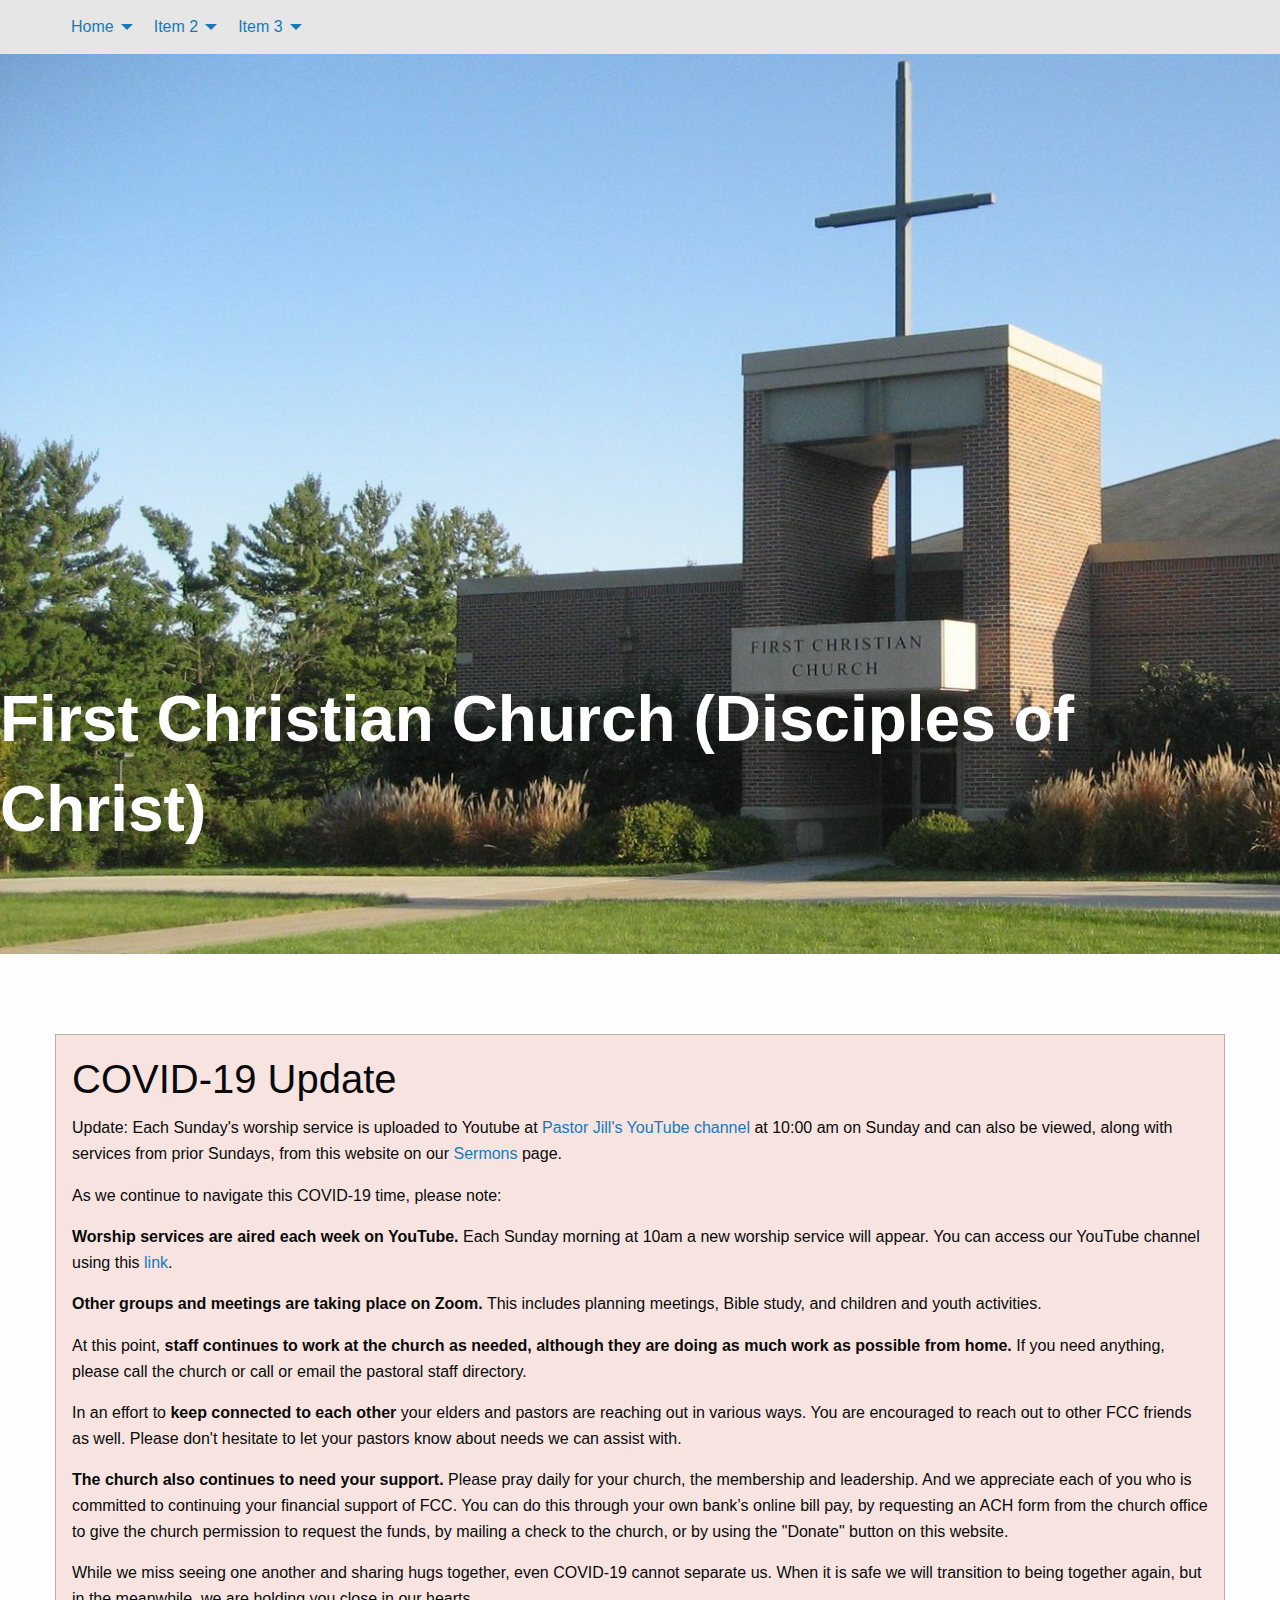
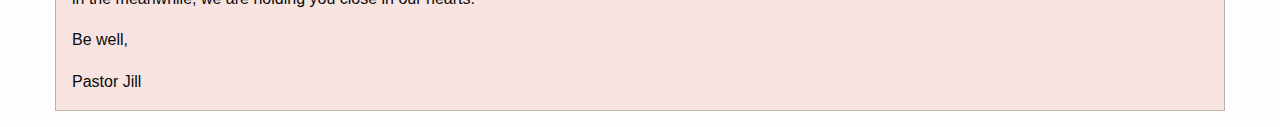
<file: index.html>
<!doctype html>
<html class="no-js" lang="en">
<head>
  <meta charset="utf-8">
  <meta http-equiv="x-ua-compatible" content="ie=edge">
  <meta name="viewport" content="width=device-width, initial-scale=1.0">
  <title>First Christian Church (Disciples of Christ)</title>
  <link rel="stylesheet" href="assets/css/app.css">
</head>
<body>
<div class="grid-container full">
  <header class="grid-container full header">
    <div class="title-bar" data-responsive-toggle="main-menu" data-hide-for="medium">
      <button class="menu-icon" type="button" data-toggle="main-menu"></button>
      <div class="title-bar-title"></div>
    </div>
    <div class="top-bar" id="main-menu">
      <div class="grid-container menu-container">
        <div class="grid-x grid-margin-x">
          <div class="top-bar-left cell small-12">
            <ul class="vertical medium-horizontal menu" data-responsive-menu="accordion medium-dropdown">
              <li>
                <a href="index.html">Home</a>
                <ul class="vertical menu">
                  <li>
                    <a href="about-us.html">About Us</a>
                    <ul class="vertical menu">
                      <li>
                        <a href="#">History</a>
                        <ul class="vertical menu">
                          <li>
                            <a href="#">History of FCC</a>
                          </li>
                          <li>
                            <a href="#">Sesquicentennial (1863 - 2013)</a>
                            <ul class="vertical menu">
                              <li>
                                <a href="#">History of FCC</a>
                              </li>
                              <li>
                                <a href="#">History of FCC</a>
                              </li>
                            </ul>
                          </li>
                        </ul>
                      </li>
                      <li>
                        <a href="#">Item 1B</a>
                      </li>
                      <li>
                        <a href="#">Item 1C</a>
                      </li>
                      <li>
                        <a href="#">Item 1D</a>
                      </li>
                      <li>
                        <a href="#">Item 1E</a>
                      </li>
                    </ul>
                  </li>
            
                </ul>
              </li>
              <li>
                <a href="#">Item 2</a>
                <ul class="vertical menu">
                  <li>
                    <a href="#">Item 2A</a>
                  </li>
                  <li>
                    <a href="#">Item 2B</a>
                  </li>
                </ul>
              </li>
              <li>
                <a href="#">Item 3</a>
                <ul class="vertical menu">
                  <li>
                    <a href="#">Item 3A</a>
                  </li>
                  <li>
                    <a href="#">Item 3B</a>
                  </li>
                </ul>
              </li>
            </ul>      </div>
        </div>
      </div>
    </div>  </header>
  <div class="grid-container full splash-container">
  	<div class="splash" data-interchange="[assets/img/fcc-header-sm.jpg, small], [assets/img/fcc-header.jpg, medium]">
  		<div class="splash-content align-bottom align-center">
  			<h1>First Christian Church (Disciples of Christ)</h1>
  		</div>
  	</div>
  </div>
  <div class="grid-container">
  <div class="callout alert">
  	<h2>COVID-19 Update</h2>
  	<p>Update: Each Sunday's worship service is uploaded to Youtube at <a href="">Pastor Jill's YouTube channel</a>
  		at 10:00 am on Sunday and can also be viewed, along with services from prior Sundays, from this website on our
  		<a href="">Sermons</a>
  		page.</p>
  	<p>As we continue to navigate this COVID-19 time, please note:</p>
  	<p>
  		<strong>Worship services are aired each week on YouTube.</strong>
  		Each Sunday morning at 10am a new worship service will appear.  You can access our YouTube channel using this
  		<a href="https://www.youtube.com/channel/UCd76kn4RbaYl86nLc2HPGnw" target="_blank">link</a>.</p>
  	<p>
  		<strong>Other groups and meetings are taking place on Zoom.</strong>
  		This includes planning meetings, Bible study, and children and youth activities.</p>
  	<p>At this point,
  		<strong>staff continues to work at the church as needed, although they are doing as much work as possible from home.</strong>
  		If you need anything, please call the church or call or email the pastoral staff directory.</p>
  	<p>In an effort to
  		<strong>keep connected to each other</strong>
  		your elders and pastors are reaching out in various ways.  You are encouraged to reach out to other FCC friends as well.  Please don't hesitate to let your pastors know about needs we can assist with.</p>
  	<p>
  		<strong>The church also continues to need your support.</strong>
  		Please pray daily for your church, the membership and leadership.  And we appreciate each of you who is committed to continuing your financial support of FCC.  You can do this through your own bank’s online bill pay, by requesting an ACH form from the church office to give the church permission to request the funds, by mailing a check to the church, or by using the "Donate" button on this website.</p>
  	<p>While we miss seeing one another and sharing hugs together, even COVID-19 cannot separate us.  When it is safe we will transition to being together again, but in the meanwhile, we are holding you close in our hearts.</p>
  	<p>Be well,</p>
  	<p>Pastor Jill</p>
  	</div>
  </div>
  <div class="grid-container full">
    <footer class="footer"></footer>  </div>
</div>
<script src="assets/js/app.js"></script>
</body>
</html>
</file>
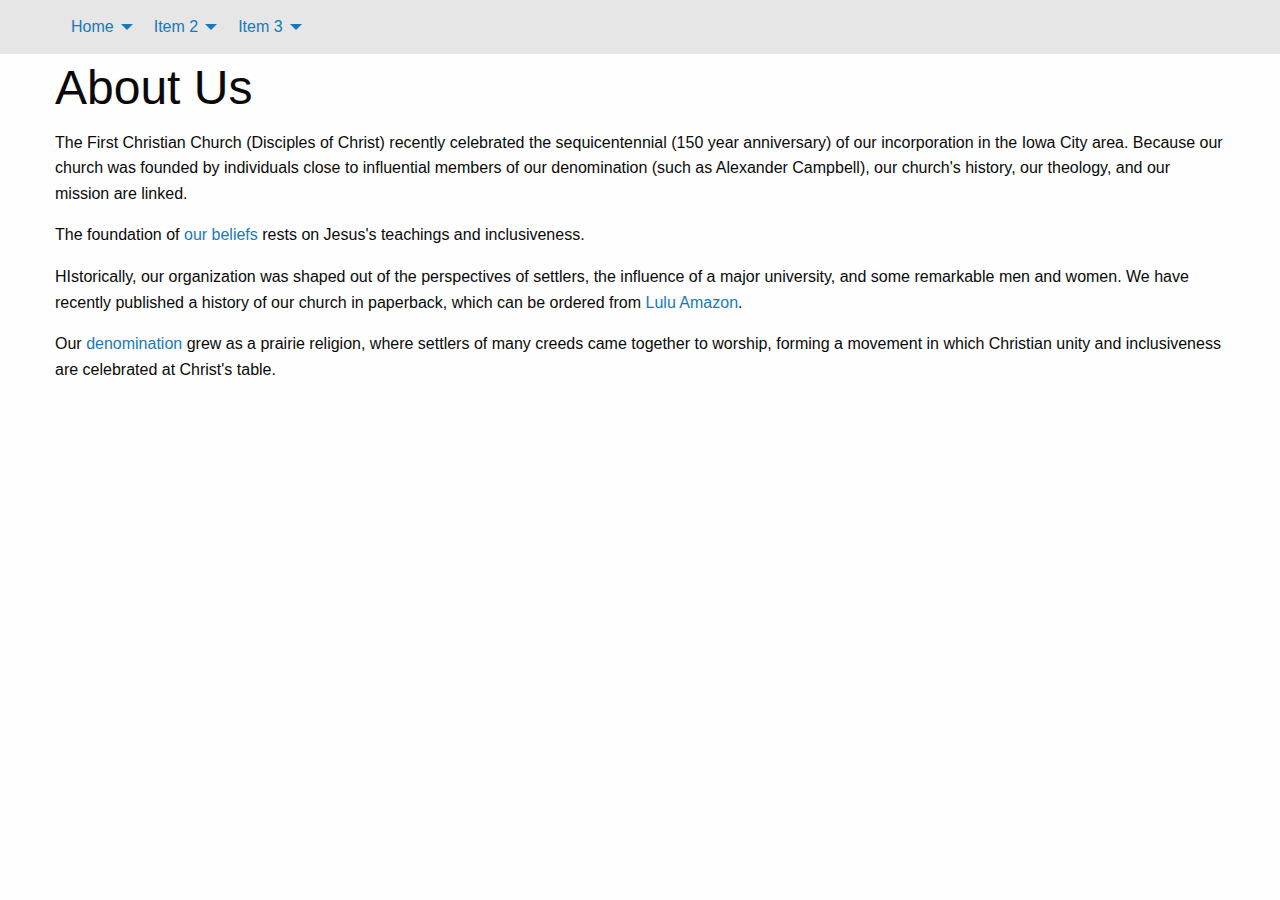
<file: about-us.html>
<!doctype html>
<html class="no-js" lang="en">
<head>
  <meta charset="utf-8">
  <meta http-equiv="x-ua-compatible" content="ie=edge">
  <meta name="viewport" content="width=device-width, initial-scale=1.0">
  <title>First Christian Church (Disciples of Christ)</title>
  <link rel="stylesheet" href="assets/css/app.css">
</head>
<body>
<div class="grid-container full">
  <header class="grid-container full header">
    <div class="title-bar" data-responsive-toggle="main-menu" data-hide-for="medium">
      <button class="menu-icon" type="button" data-toggle="main-menu"></button>
      <div class="title-bar-title"></div>
    </div>
    <div class="top-bar" id="main-menu">
      <div class="grid-container menu-container">
        <div class="grid-x grid-margin-x">
          <div class="top-bar-left cell small-12">
            <ul class="vertical medium-horizontal menu" data-responsive-menu="accordion medium-dropdown">
              <li>
                <a href="index.html">Home</a>
                <ul class="vertical menu">
                  <li>
                    <a href="about-us.html">About Us</a>
                    <ul class="vertical menu">
                      <li>
                        <a href="#">History</a>
                        <ul class="vertical menu">
                          <li>
                            <a href="#">History of FCC</a>
                          </li>
                          <li>
                            <a href="#">Sesquicentennial (1863 - 2013)</a>
                            <ul class="vertical menu">
                              <li>
                                <a href="#">History of FCC</a>
                              </li>
                              <li>
                                <a href="#">History of FCC</a>
                              </li>
                            </ul>
                          </li>
                        </ul>
                      </li>
                      <li>
                        <a href="#">Item 1B</a>
                      </li>
                      <li>
                        <a href="#">Item 1C</a>
                      </li>
                      <li>
                        <a href="#">Item 1D</a>
                      </li>
                      <li>
                        <a href="#">Item 1E</a>
                      </li>
                    </ul>
                  </li>
            
                </ul>
              </li>
              <li>
                <a href="#">Item 2</a>
                <ul class="vertical menu">
                  <li>
                    <a href="#">Item 2A</a>
                  </li>
                  <li>
                    <a href="#">Item 2B</a>
                  </li>
                </ul>
              </li>
              <li>
                <a href="#">Item 3</a>
                <ul class="vertical menu">
                  <li>
                    <a href="#">Item 3A</a>
                  </li>
                  <li>
                    <a href="#">Item 3B</a>
                  </li>
                </ul>
              </li>
            </ul>      </div>
        </div>
      </div>
    </div>  </header>
  <div class="grid-container">
  	<div class="grid-x grid-margin-x">
  		<div class="cell small-12">
  			<h1>About Us</h1>
  			<p> The First Christian Church (Disciples of Christ) recently celebrated the sequicentennial (150 year anniversary) of our incorporation in the Iowa City area. Because our church was founded by individuals close to influential members of our denomination (such as Alexander Campbell), our church's history, our theology, and our mission are linked.</p>
  			<p>The foundation of <a href="index.html">our beliefs</a> rests on Jesus's teachings and inclusiveness.</p>
  			<p>HIstorically, our organization was shaped out of the perspectives of settlers, the influence of a major university, and some remarkable men and women. We have recently published a history of our church in paperback, which can be ordered from <a href="#">Lulu</a> <a href="#">Amazon</a>.</p>
  			<p>Our <a href="#">denomination</a> grew as a prairie religion, where settlers of many creeds came together to worship, forming a movement in which Christian unity and inclusiveness are celebrated at Christ's table.</p>
  		</div>
  	</div>
  </div>
  <div class="grid-container full">
    <footer class="footer"></footer>  </div>
</div>
<script src="assets/js/app.js"></script>
</body>
</html>
</file>
